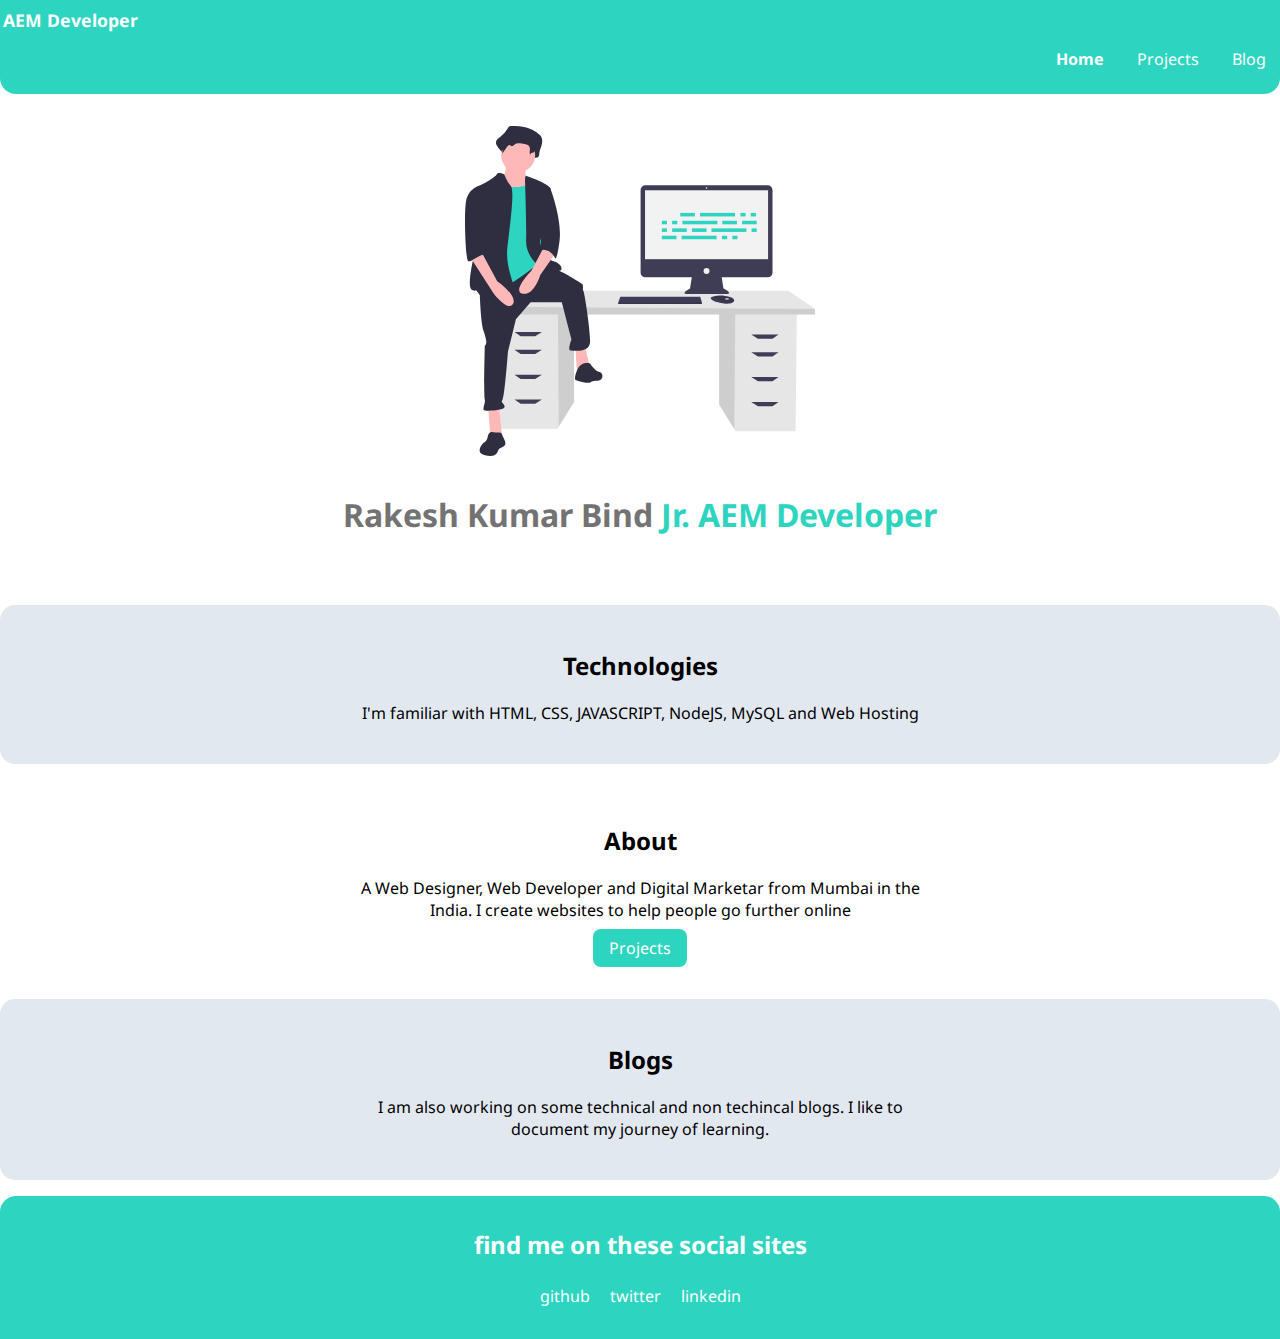
<file: index.html>
<!DOCTYPE html>
<html lang="en">
  <head>
    <meta charset="UTF-8" />
    <meta http-equiv="X-UA-Compatible" content="IE=edge" />
    <meta name="viewport" content="width=device-width, initial-scale=1.0" />
    <link href="/styles.css" rel="stylesheet" />
    <title>Rakesh Kumar Bind | Portfolio</title>
  </head>
  <body>
    <nav class="navigation container">
      <div class="nav-brand">AEM Developer</div>
      <ul class="list-non-bullet nav-pills">
        <li class="list-item-inline link-active">
          <a class="link" href="/"> Home </a>
        </li>
        <li class="list-item-inline">
          <a class="link" href="/projects.html"> Projects </a>
        </li>
        <li class="list-item-inline">
          <a class="link" href="/blogs.html">Blog</a>
        </li>
      </ul>
    </nav>

    <header class="hero">
      <img class="hero-img" src="/images/coder-img.svg" />
      <h1 class="hero-heading">Rakesh Kumar Bind<span style="color: var(--primary-color);"> Jr. AEM Developer</span></h1>
  </header>

  <section class="section ow">
    <div class="container container-center">
      <h2>Technologies</h2>
    <p>I'm familiar with HTML, CSS, JAVASCRIPT, NodeJS, MySQL and Web Hosting </p>
    </div>
  </section>

  <section class="section">
    <div class="container container-center">
      <h2>About</h2>
    <p> A Web Designer, Web Developer and Digital Marketar from Mumbai in the India. I create websites to help people go further online </p>
    <a class="link link-primary" href="/projects.html">Projects</a>
    </div>
    </section>
    
    <section class="section ow">
      <div class="container container-center">
        <h2>Blogs</h2>
      <p>I am also working on some technical and non techincal blogs. I like to document my journey of learning.</p>
      </div>
    </section>

  
    <footer class="footer">
      <div class="header">find me on these social sites</div>
    <ul class="list-non-bullet">
      <li class="list-item-inline">
        <a href="https://github.com/BindRakesh/" target="_blank"> github </a>
      </li>
      <li class="list-item-inline">
        <a href="https://twitter.com/bindrks" target="_blank"> twitter </a>
      </li>
      <li class="list-item-inline">
        <a href="https://www.linkedin.com/in/rakesh-bind/" target="_blank">linkedin</a>
      </li>
    </ul>
    </footer>


    </body>
</html>
</file>
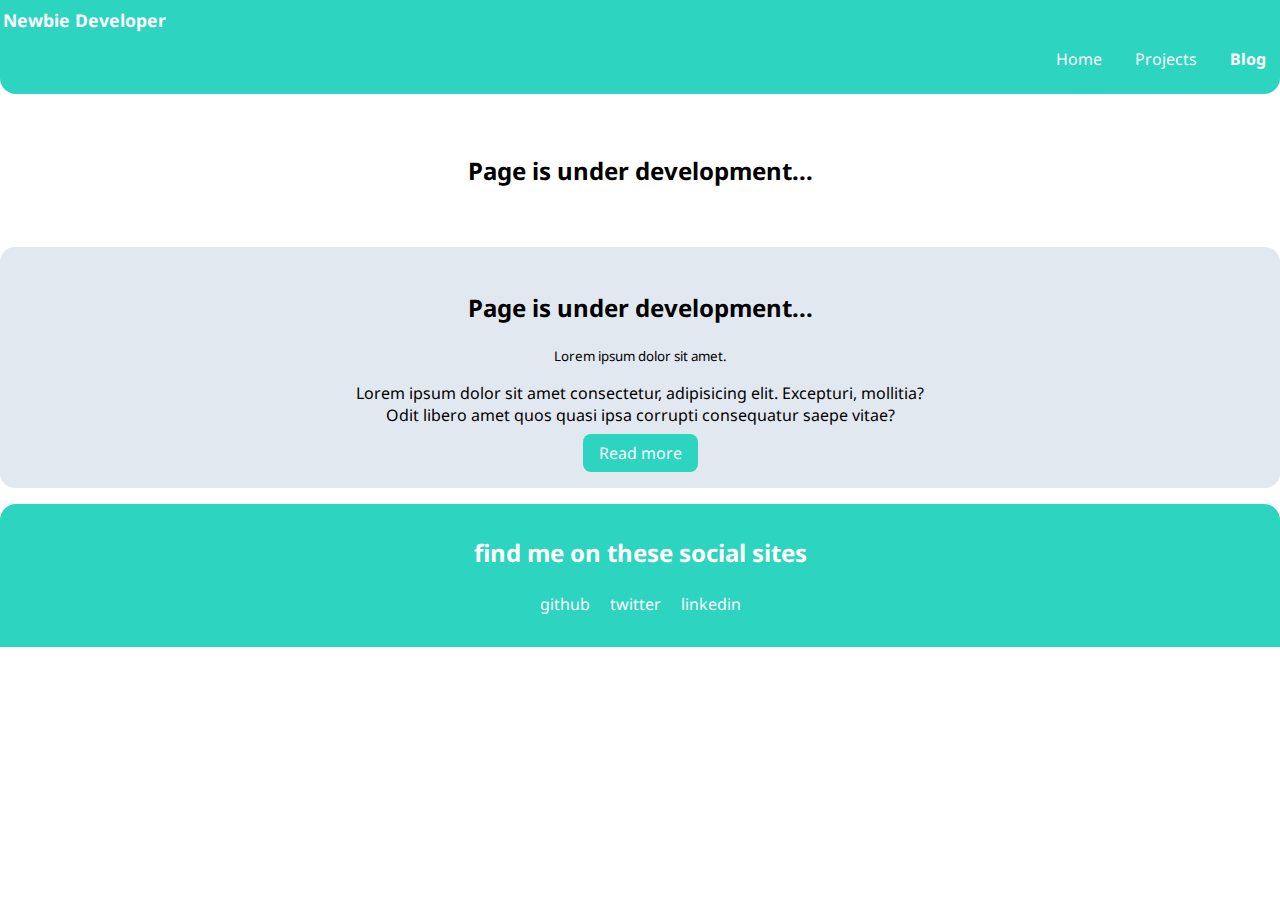
<file: blogs.html>
<!DOCTYPE html>
<html lang="en">
  <head>
    <meta charset="UTF-8" />
    <meta http-equiv="X-UA-Compatible" content="IE=edge" />
    <meta name="viewport" content="width=device-width, initial-scale=1.0" />
    <link href="/styles.css" rel="stylesheet" />
    <title>Rakesh Kumar Bind | Blog</title>
  </head>
  <body>
    <nav class="navigation container">
      <div class="nav-brand">Newbie Developer</div>
      <ul class="list-non-bullet nav-pills">
        <li class="list-item-inline">
          <a class="link" href="/"> Home </a>
        </li>
        <li class="list-item-inline ">
          <a class="link" href="/projects.html"> Projects </a>
        </li>
        <li class="list-item-inline link-active">
          <a class="link" href="/blogs.html">Blog</a>
        </li>
      </ul>
    </nav>

    <section class="section">
      <div class="container container-center">
        <h2>
          Page is under development...
        </h2>
      </div>
    </section>

    <section class="section ow">
        <div class="container container-center">
          <h2>Page is under development...</h2>
          <small>Lorem ipsum dolor sit amet.</small>
        <p>Lorem ipsum dolor sit amet consectetur, adipisicing elit. Excepturi, mollitia? Odit libero amet quos quasi ipsa corrupti consequatur saepe vitae?</p>
    <a class="link link-primary" href="/blogs.html">Read more</a>
        </div>
      </section>

    <footer class="footer">
      <div class="header">find me on these social sites</div>
      <ul class="list-non-bullet">
        <li class="list-item-inline">
          <a href="https://github.com/BindRakesh/" target="_blank"> github </a>
        </li>
        <li class="list-item-inline">
          <a href="https://twitter.com/bindrks" target="_blank"> twitter </a>
        </li>
        <li class="list-item-inline">
          <a href="https://www.linkedin.com/in/rakesh-bind/" target="_blank"
            >linkedin</a
          >
        </li>
      </ul>
    </footer>
  </body>
</html>
</file>
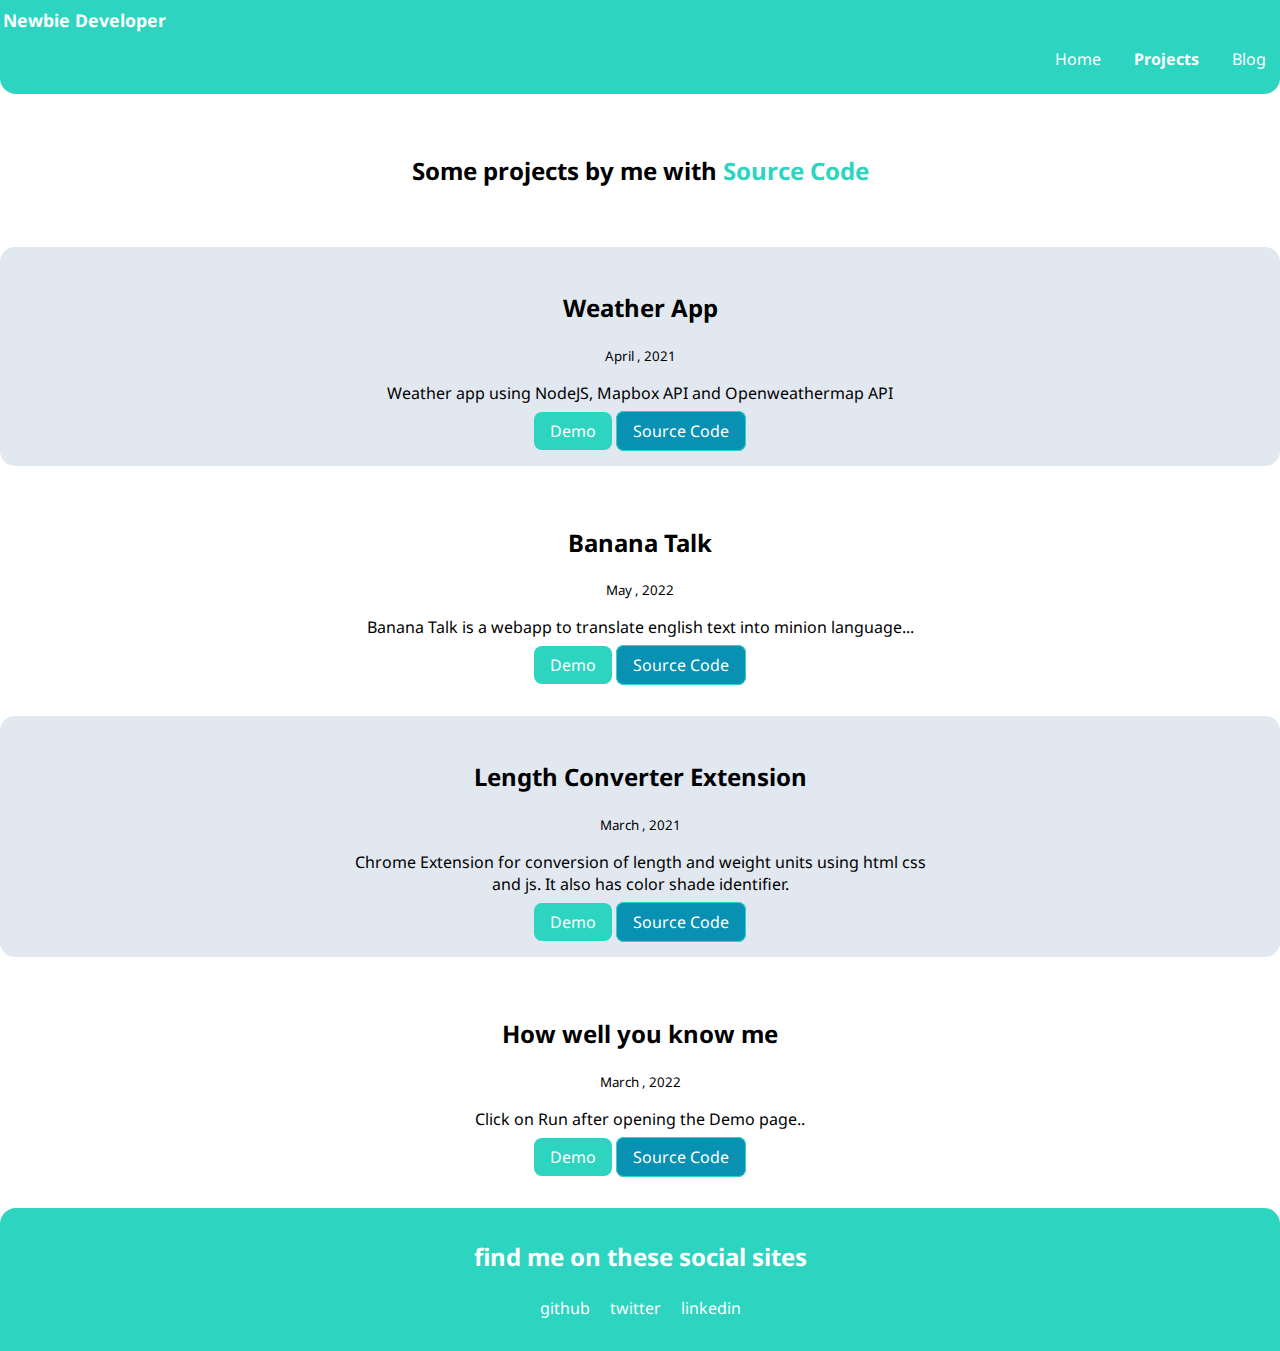
<file: projects.html>
<!DOCTYPE html>
<html lang="en">
  <head>
    <meta charset="UTF-8" />
    <meta http-equiv="X-UA-Compatible" content="IE=edge" />
    <meta name="viewport" content="width=device-width, initial-scale=1.0" />
    <link href="/styles.css" rel="stylesheet" />
    <title>Rakesh Kumar Bind | Projects</title>
  </head>
  <body>
    <nav class="navigation container">
      <div class="nav-brand">Newbie Developer</div>
      <ul class="list-non-bullet nav-pills">
        <li class="list-item-inline">
          <a class="link" href="/"> Home </a>
        </li>
        <li class="list-item-inline link-active">
          <a class="link" href="/projects.html"> Projects </a>
        </li>
        <li class="list-item-inline ">
          <a class="link" href="/blogs.html">Blog</a>
        </li>
      </ul>
    </nav>

    <section class="section">
      <div class="container container-center">
        <h2>
         Some projects by me with 
          <span style="color: var(--primary-color)"> Source Code</span>
        </h2>
      </div>
    </section>

    <section class="section ow">
        <div class="container container-center">
          <h2>Weather App</h2>
          <small>April  , 2021</small>
        <p>Weather app using NodeJS, Mapbox API and Openweathermap API</p>
    <a class="link link-primary" href="http://rks-weather-app.herokuapp.com/" target="_blank">Demo</a>
    <a class="link link-secondary" href="https://github.com/BindRakesh/node-weather-website" target="_blank">Source Code</a>
        </div>
      </section>

      <section class="section">
        <div class="container container-center">
          <h2>Banana Talk</h2>
          <small>May  , 2022</small>
        <p>Banana Talk is a webapp to translate english text into minion language...</p>
    <a class="link link-primary" href="https://banana-talk-rks.netlify.app/" target="_blank">Demo</a>
    <a class="link link-secondary" href="https://github.com/BindRakesh/banana-talk" target="_blank">Source Code</a>
        </div>
      </section>

      <section class="section ow ">
        <div class="container container-center">
          <h2>Length Converter Extension</h2>
          <small>March  , 2021</small>
        <p>Chrome Extension for conversion of length and weight units using html css and js. It also has color shade identifier.</p>
    <a class="link link-primary" href="https://length-converter-extension-demo.netlify.app/" target="_blank">Demo</a>
    <a class="link link-secondary" href="https://github.com/BindRakesh/Length-Converter" target="_blank">Source Code</a>
        </div>
      </section>

      <section class="section">
        <div class="container container-center">
          <h2>How well you know me</h2>
          <small>March  , 2022</small>
        <p>Click on Run after opening the Demo page..</p>
    <a class="link link-primary" href="https://replit.com/@Rakeshbind/game?v=1" target="_blank">Demo</a>
    <a class="link link-secondary" href="https://github.com/BindRakesh/how-well-you-know-me" target="_blank">Source Code</a>
        </div>
      </section>

    <footer class="footer">
      <div class="header">find me on these social sites</div>
      <ul class="list-non-bullet">
        <li class="list-item-inline">
          <a href="https://github.com/BindRakesh/" target="_blank"> github </a>
        </li>
        <li class="list-item-inline">
          <a href="https://twitter.com/bindrks" target="_blank"> twitter </a>
        </li>
        <li class="list-item-inline">
          <a href="https://www.linkedin.com/in/rakesh-bind/" target="_blank"
            >linkedin</a
          >
        </li>
      </ul>
    </footer>
  </body>
</html>
</file>
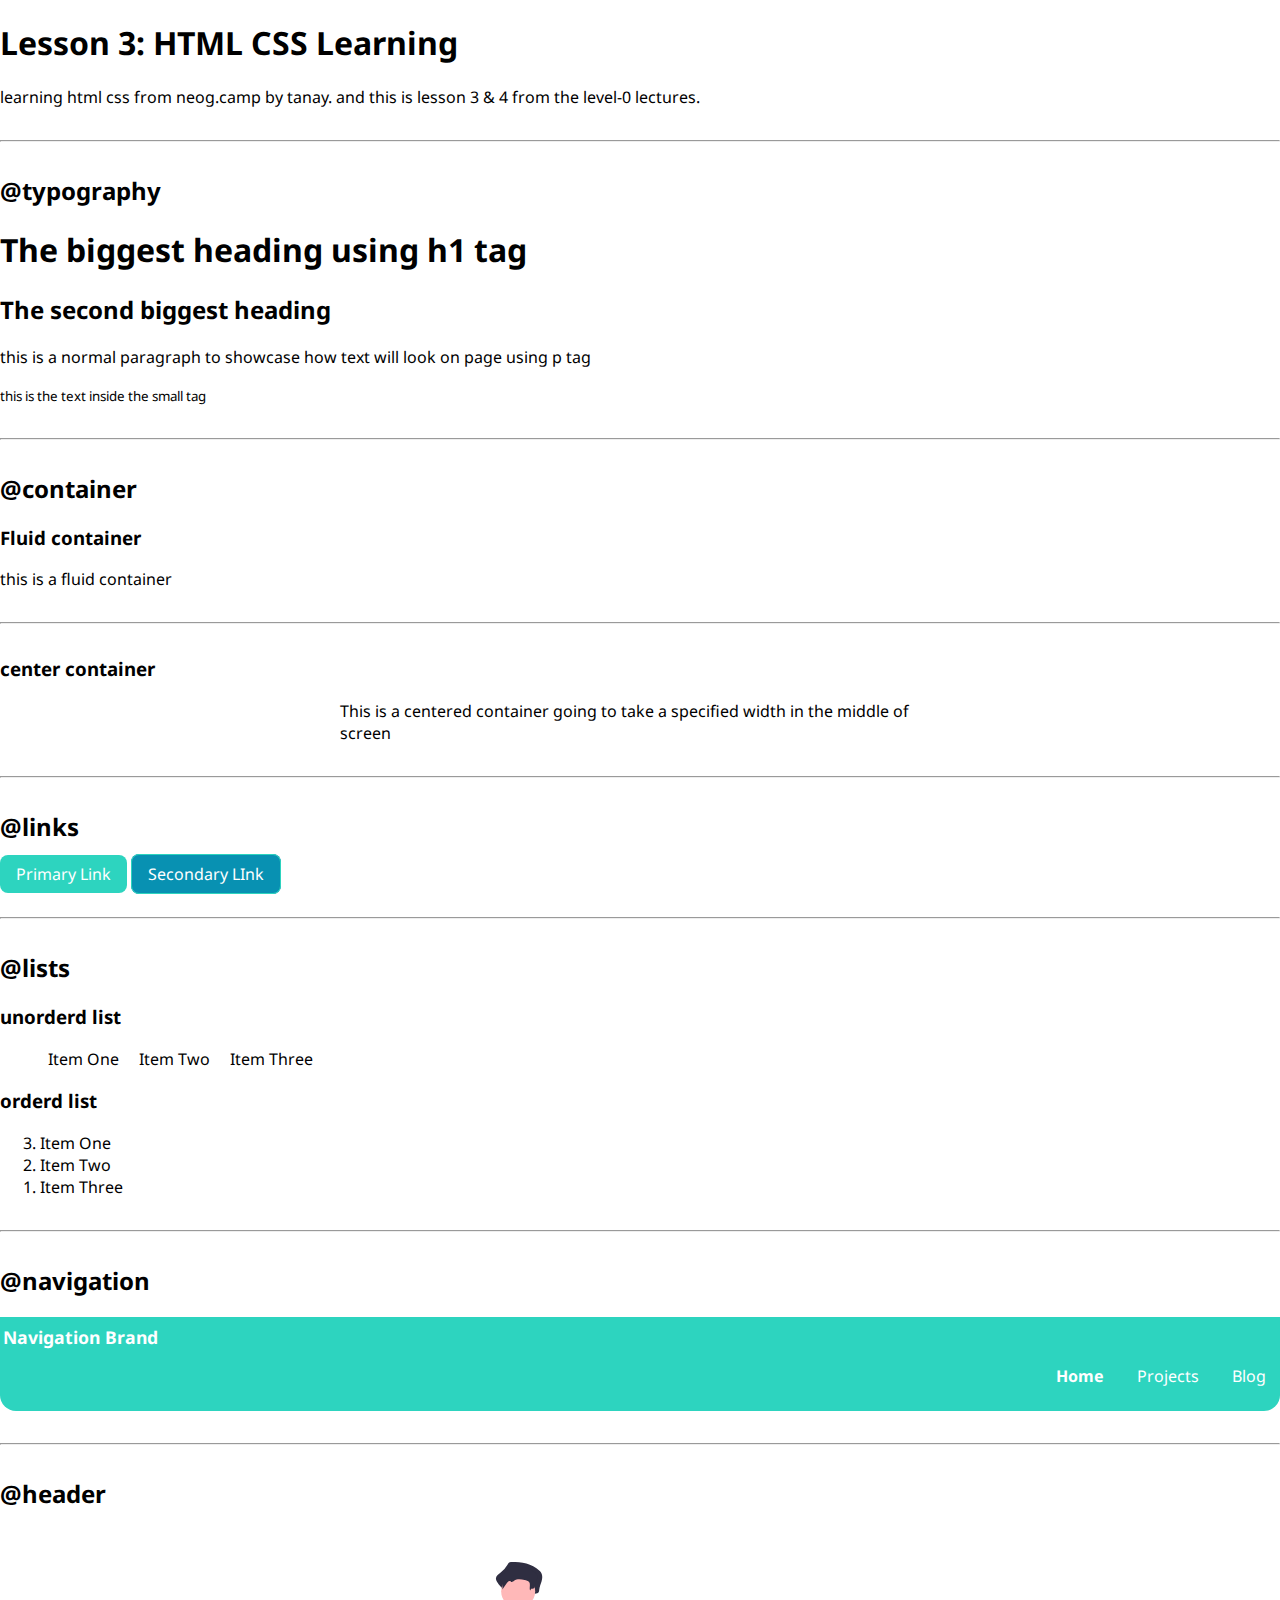
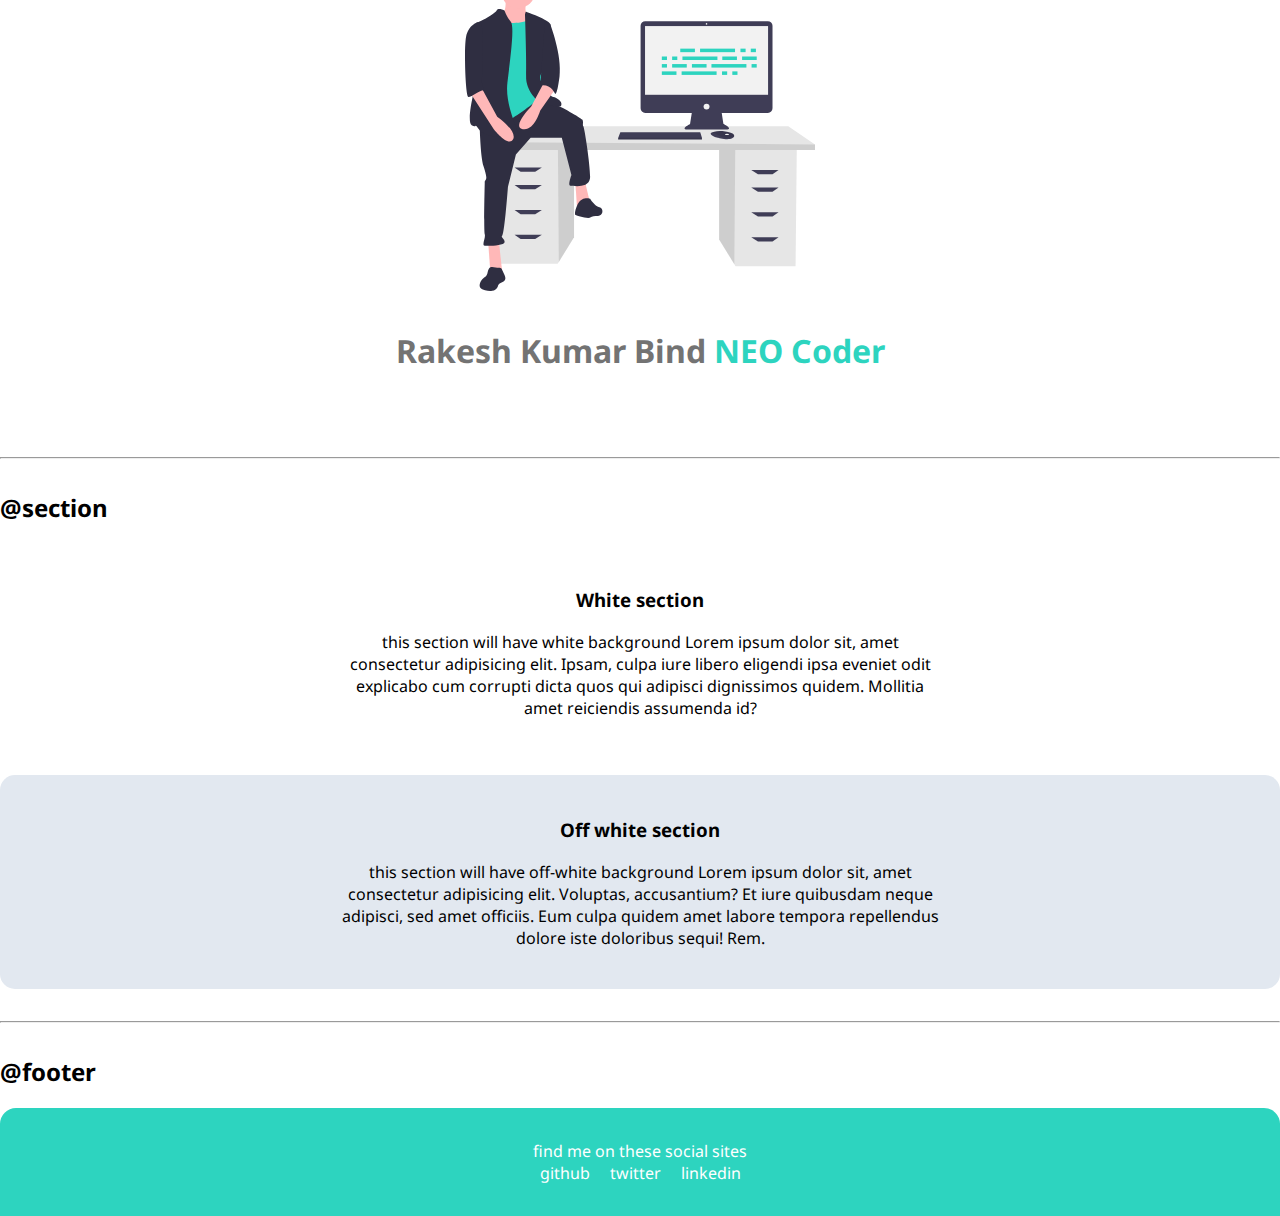
<file: component library/components.html>
<!DOCTYPE html>
<html lang="en">
  <head>
    <meta charset="UTF-8" />
    <meta http-equiv="X-UA-Compatible" content="IE=edge" />
    <meta name="viewport" content="width=device-width, initial-scale=1.0" />
    <link href="/styles.css" rel="stylesheet" />
    <title>Component Library</title>
  </head>
  <body>
    <h1>Lesson 3: HTML CSS Learning</h1>
    <p>
      learning html css from neog.camp by tanay. and this is lesson 3 & 4 from
      the level-0 lectures.
    </p>
    <hr />
    <h2>@typography</h2>

    <h1>The biggest heading using h1 tag</h1>
    <h2>The second biggest heading</h2>
    <p>
      this is a normal paragraph to showcase how text will look on page using p
      tag
    </p>
    <small> this is the text inside the small tag</small>

    <hr />

    <h2>@container</h2>

    <h3>Fluid container</h3>
    <div class="fluid-container">this is a fluid container</div>

    <hr />

    <h3>center container</h3>
    <div class="container container-center">This is a centered container going to take a specified width in the middle of screen
    </div>

    <hr />

    <h2>@links</h2>

    <a class="link link-primary" href="/">Primary Link</a>
    <a class="link link-secondary" href="/">Secondary LInk </a>

    <hr />

    <h2>@lists</h2>

    <h3>unorderd list</h3>

    <ul class="list-non-bullet">
      <li class="list-item-inline">Item One</li>
      <li class="list-item-inline">Item Two</li>
      <li class="list-item-inline">Item Three</li>
    </ul>

    <h3>orderd list</h3>

    <ol reversed>
      <li>Item One</li>
      <li>Item Two</li>
      <li>Item Three</li>
    </ol>
    
    <hr>

    <h2>@navigation</h2>

    <nav class="navigation container">
      <div class="nav-brand">Navigation Brand</div>
      <ul class="list-non-bullet nav-pills">
        <li class="list-item-inline link-active">
          <a class="link" href="/"> Home </a>
        </li>
        <li class="list-item-inline">
          <a class="link" href="/"> Projects </a>
        </li>
        <li class="list-item-inline">
          <a class="link" href="/">Blog</a>
        </li>
      </ul>
    </nav>

    <hr>

    <h2>@header</h2>

    <header class="hero">
        <img class="hero-img" src="/images/coder-img.svg" />
        <h1 class="hero-heading">Rakesh Kumar Bind<span style="color: var(--primary-color);"> NEO Coder</span></h1>
    </header>

    <hr>

    <h2> @section</h2>

    <section class="section">
      <div class="container container-center">
        <h3>White section</h3>
      <p> this section will have white background Lorem ipsum dolor sit, amet consectetur adipisicing elit. Ipsam, culpa iure libero eligendi ipsa eveniet odit explicabo cum corrupti dicta quos qui adipisci dignissimos quidem. Mollitia amet reiciendis assumenda id?</p>
      </div>
      
    </section>

    <section class="section ow">
      <div class="container container-center">
        <h3>Off white section</h3>
      <p>this section will have off-white background Lorem ipsum dolor sit, amet consectetur adipisicing elit. Voluptas, accusantium? Et iure quibusdam neque adipisci, sed amet officiis. Eum culpa quidem amet labore tempora repellendus dolore iste doloribus sequi! Rem.</p>
      </div>
    </section>

    <hr />

    <h2>@footer</h2>

    <footer class="footer">
      <div>find me on these social sites</div>
    <ul class="list-non-bullet">
      <li class="list-item-inline">
        <a href="/"> github </a>
      </li>
      <li class="list-item-inline">
        <a href="/"> twitter </a>
      </li>
      <li class="list-item-inline">
        <a href="/">linkedin</a>
      </li>
    </ul>
    </footer>

  </body>
</html>
</file>
<file: styles.css>
@import url('https://fonts.googleapis.com/css2?family=Noto+Sans:wght@400;700&display=swap');
:root{
    --primary-color: #2DD4BF; 
    --dark-grey-color: #737373;
    --ow-color: #e2e8f0;
    --color-cyan: #0891b2;
}

body {
    font-family: 'Noto Sans', sans-serif;
    margin: 0px;    
}

.container{
    padding: 0rem 1rem; 
}

.container-center{
    max-width: 600px;
    margin: auto;    
}

/* links */
.link{
    text-decoration: none;
    padding: 0.5rem 1rem;
}

.link-primary{
    background-color: var(--primary-color);
    color: white;
    border-radius: 0.5rem;
}

.link:hover{
    background-color: white;
    color: var(--primary-color);
    border: 1px solid var(--primary-color);
}

.link-secondary{
    color: white;
    border-radius: 0.5rem;
    background-color: var(--color-cyan);
    border: 1px solid var(--primary-color)
}

hr{
    margin: 2rem 0rem;
}

 /* lists */

 .list-non-bullet{
     list-style: none;
 }

 .list-item-inline{
     display: inline;
     padding: 0rem 0.5rem;
 }

 .navigation{
     background-color: var(--primary-color);
     color:white;
     padding: 0.5rem 0rem;
     border-radius: 0 0 1rem 1rem;
 }

 .navigation .nav-pills{
     text-align: right;
 }

 .navigation .link{
     color: white;
     padding: 0rem 0.4rem     
 }

 .navigation a:hover{
    background-color: white;
    color: var(--primary-color);
 }

 .navigation .nav-brand {
     font-weight: bold;
     font-size: 1.1rem;
     padding-left: 0.2rem;
 }

 .navigation .link-active{
     font-weight: bold;
 }


 .hero {
     padding: 2rem;
 }

 .hero .hero-img{
     max-width: 350px;
     display: block;
     margin: auto;
 }

 .hero .hero-heading{
     color: var(--dark-grey-color);
     padding-top: 1rem;
     text-align: center;
 }

 .section{
     padding: 1.5rem;
     margin: 1rem 0;
     text-align: center;
 }


 .ow{
     background-color: var(--ow-color);
     border-radius: 15px 15px;
 }

.footer{
     background-color: var(--primary-color);
     padding: 2rem;
     text-align: center;
     color: white;
     border-radius: 1rem 1rem 0 0;
 }

 .footer ul {
     margin: auto;
     padding-inline-start: 0px;
 }

 .footer a{
     color: white;
     text-decoration: none;
 }

 .footer .header{
     font-weight: bold;
     font-size: 1.5rem;
     margin-bottom: 1.5rem;
 }

 .footer a:hover{
     text-shadow: 3px 3px 10px yellow; 
    }

    @media (max-width: 900px)
.container-center {
    width: auto;
}
</file>
